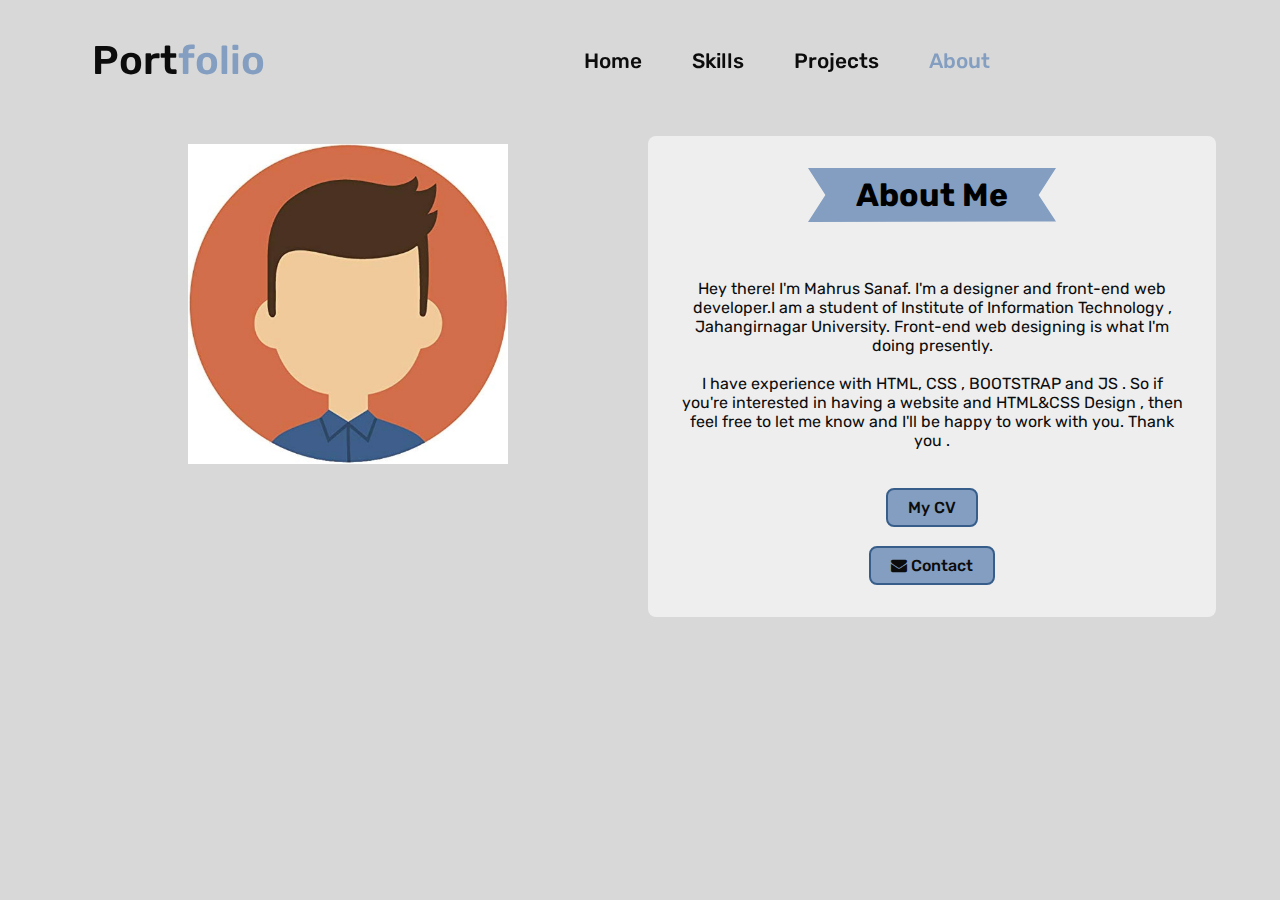
<file: templates/about.html>
<!DOCTYPE html>
<html lang="en">
<head>
    <meta charset="UTF-8">
    <meta name="viewport" content="width=device-width, initial-scale=1.0">
    <title>Portfolio</title>

    <link rel="stylesheet" href="/CSS/style.css">

    <!-- Code for font awesome cdn -->
    <link rel="stylesheet" href="https://cdnjs.cloudflare.com/ajax/libs/font-awesome/4.7.0/css/font-awesome.min.css">
    <!-- Code for font awesome cdn -->

    <!-- Code for bootstrap -->
    <!-- <link rel="stylesheet" href="https://cdn.jsdelivr.net/npm/bootstrap@4.6.2/dist/css/bootstrap.min.css" 
    integrity="sha384-xOolHFLEh07PJGoPkLv1IbcEPTNtaed2xpHsD9ESMhqIYd0nLMwNLD69Npy4HI+N" crossorigin="anonymous"> -->
    <!-- Code for bootstrap -->

    <!-- Code for google fonts -->
    <link rel="preconnect" href="https://fonts.googleapis.com">
    <link rel="preconnect" href="https://fonts.gstatic.com" crossorigin>
    <link href="https://fonts.googleapis.com/css2?family=Poppins:wght@300;400&family=Rubik:wght@300;400;500;600;700;800;900&display=swap" rel="stylesheet">
    <!-- Code for google fonts -->
</head>
<body>

    <header class="header">
        <a href="#" class="logo">Port<span>folio</span></a>
    
        <ul class="navbar">
            <li><a href="http://127.0.0.1:5500/index.html#home" >Home</a></li>
            <li><a href="http://127.0.0.1:5500/templates/skills.html">Skills</a></li>
            <li><a href="http://127.0.0.1:5500/templates/projects.html">Projects</a></li>
            <li><a href="http://127.0.0.1:5500/templates/about.html" class="active">About</a></li>
        </ul>
    
        <div class="menu-btn">
    
        </div>
    </header>

    <section class="about">
        <div class="box-container">
            <div class="box">
                <img src="/image/home-image-2.jpg">
            </div>

            <div class="box">
                <div class="info">
                    <h1><span>About Me</span></h1>
                <br>
                <br>
                <br>
                <p>
                    Hey there! I'm Mahrus Sanaf. I'm a designer and front-end web developer.I am a  student of Institute of Information Technology , Jahangirnagar University. Front-end web designing is what I'm doing presently.<br><br>
                    I have experience with HTML, CSS , BOOTSTRAP and JS . So if you're interested in having a website and HTML&CSS Design , then feel free to let me know and I'll be happy to work with you. Thank you .
                </p>
                <br>
                <br>

                <a href="#" class="btn">My CV</a><br><br>
                <a href="mailto:formyneed27@gmail.com" target="_blank" class="btn"><i class="fa fa-envelope"></i> Contact</a>
                </div>

            </div>

        </div>
    </section>

    <!-- <div class="contact">
        <p>Contact With Me</p>
        <div class="box">
           <a href="#" class="links"><i class="fa fa-phone"></i> +880 1778-853503</a>
           <a href="mailto:formyneed27@gmail.com" target="_blank" class="links"><i class="fa fa-envelope"></i> formyneed27@gmail.com</a>
           <a href="#" class="links"><i class="fa fa-map-marker"></i> Dhaka, Bangladesh</a>
        </div>
    </div> -->


    
</body>
</html>
</file>
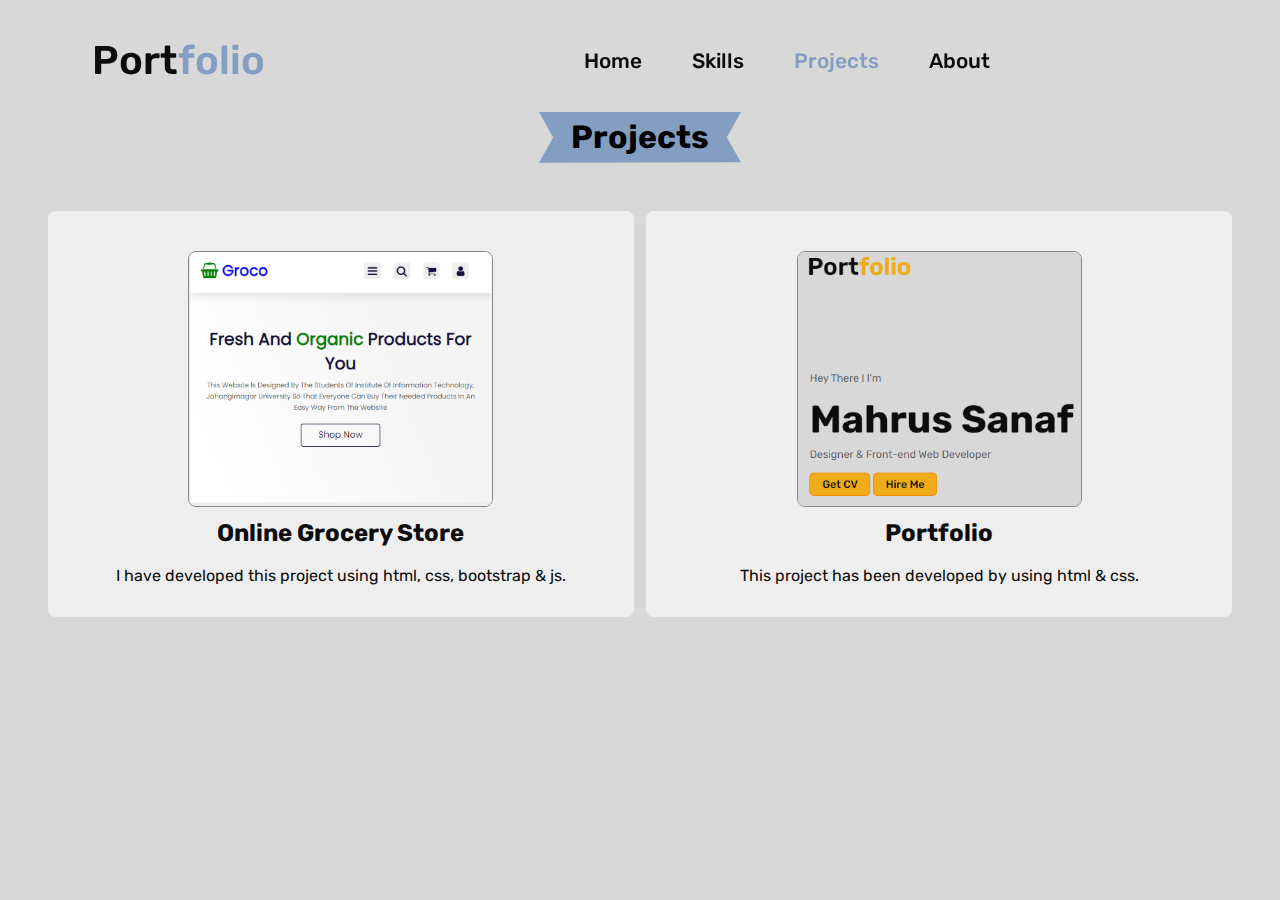
<file: templates/projects.html>
<!DOCTYPE html>
<html lang="en">
<head>
    <meta charset="UTF-8">
    <meta name="viewport" content="width=device-width, initial-scale=1.0">
    <title>Portfolio</title>

    <link rel="stylesheet" href="/CSS/style.css">

    <!-- Code for font awesome cdn -->
    <link rel="stylesheet" href="https://cdnjs.cloudflare.com/ajax/libs/font-awesome/4.7.0/css/font-awesome.min.css">
    <!-- Code for font awesome cdn -->

    <!-- Code for bootstrap -->
    <!-- <link rel="stylesheet" href="https://cdn.jsdelivr.net/npm/bootstrap@4.6.2/dist/css/bootstrap.min.css" 
    integrity="sha384-xOolHFLEh07PJGoPkLv1IbcEPTNtaed2xpHsD9ESMhqIYd0nLMwNLD69Npy4HI+N" crossorigin="anonymous"> -->
    <!-- Code for bootstrap -->

    <!-- Code for google fonts -->
    <link rel="preconnect" href="https://fonts.googleapis.com">
    <link rel="preconnect" href="https://fonts.gstatic.com" crossorigin>
    <link href="https://fonts.googleapis.com/css2?family=Poppins:wght@300;400&family=Rubik:wght@300;400;500;600;700;800;900&display=swap" rel="stylesheet">
    <!-- Code for google fonts -->
</head>
<body>

    <header class="header">
        <a href="#" class="logo">Port<span>folio</span></a>
    
        <ul class="navbar">
            <li><a href="http://127.0.0.1:5500/index.html#home" >Home</a></li>
            <li><a href="http://127.0.0.1:5500/templates/skills.html">Skills</a></li>
            <li><a  href="http://127.0.0.1:5500/templates/projects.html"class="active">Projects</a></li>
            <li><a href="http://127.0.0.1:5500/templates/about.html">About</a></li>
        </ul>
    
        <div class="menu-btn">
    
        </div>
    </header>


    <section class="project">
        <h1 class="heading"><span>Projects</span></h1>
        <div class="box-container">
            <div class="box">
                <a href="https://github.com/Sinthia-22/Grocery-Store"><img src="/image/project-1.PNG"></a> <br>
               <h3>Online Grocery Store</h3><br>
                <p>I have developed this project using html, css, bootstrap & js.</p>
            </div>

            <div class="box">
                <img src="/image/project-2.PNG"><br>
                <h3>Portfolio</h3><br>
                <p>This project has been developed by using html & css.</p>

            </div>
        </div>
    </section>

    
</body>
</html>
</file>
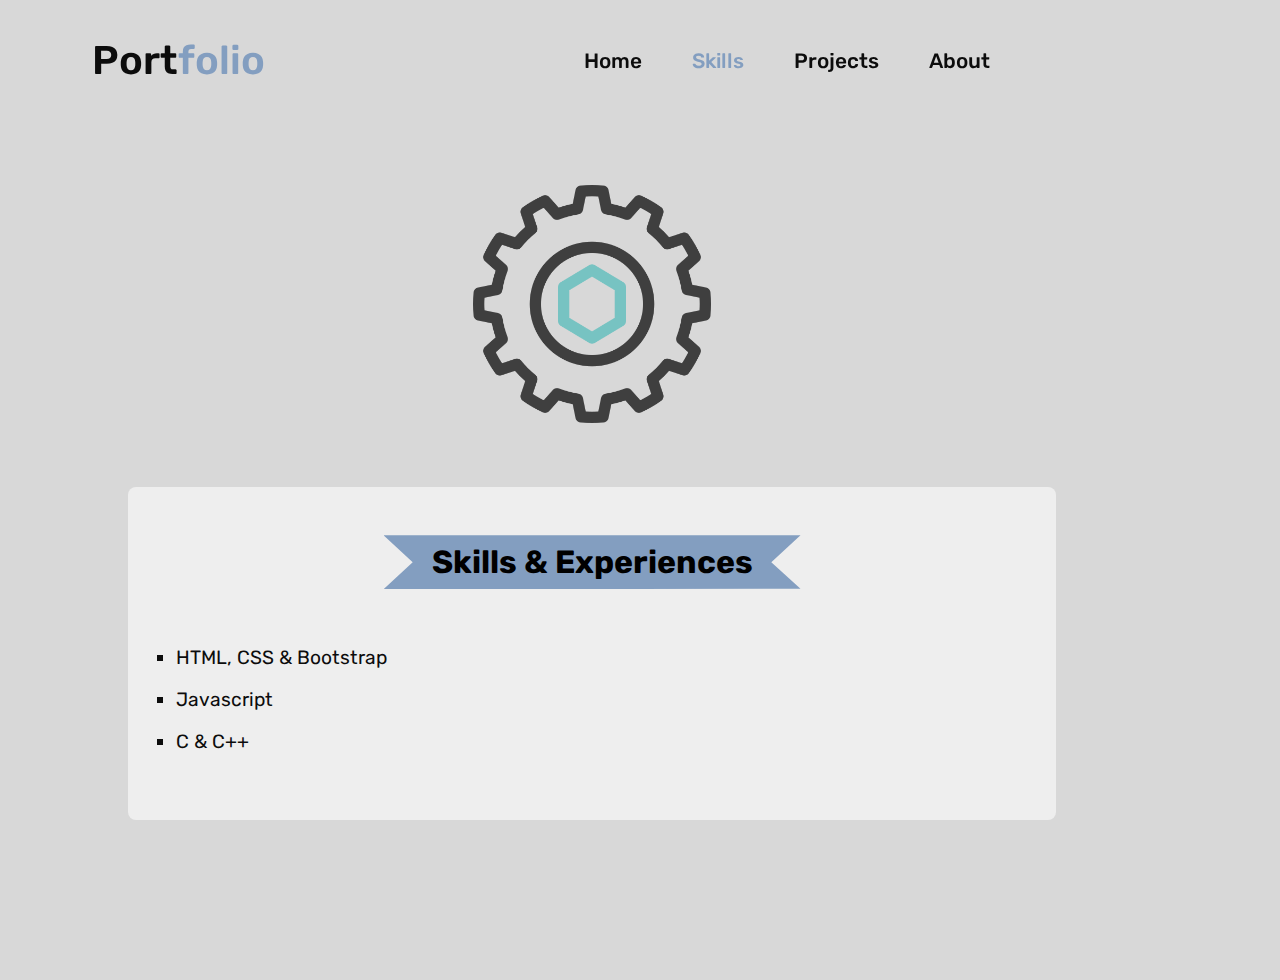
<file: templates/skills.html>
<!DOCTYPE html>
<html lang="en">
<head>
    <meta charset="UTF-8">
    <meta name="viewport" content="width=device-width, initial-scale=1.0">
    <title>Portfolio</title>

    <link rel="stylesheet" href="/CSS/style.css">

    <!-- Code for font awesome cdn -->
    <link rel="stylesheet" href="https://cdnjs.cloudflare.com/ajax/libs/font-awesome/4.7.0/css/font-awesome.min.css">
    <!-- Code for font awesome cdn -->

    <!-- Code for bootstrap -->
    <!-- <link rel="stylesheet" href="https://cdn.jsdelivr.net/npm/bootstrap@4.6.2/dist/css/bootstrap.min.css" 
    integrity="sha384-xOolHFLEh07PJGoPkLv1IbcEPTNtaed2xpHsD9ESMhqIYd0nLMwNLD69Npy4HI+N" crossorigin="anonymous"> -->
    <!-- Code for bootstrap -->

    <!-- Code for google fonts -->
    <link rel="preconnect" href="https://fonts.googleapis.com">
    <link rel="preconnect" href="https://fonts.gstatic.com" crossorigin>
    <link href="https://fonts.googleapis.com/css2?family=Poppins:wght@300;400&family=Rubik:wght@300;400;500;600;700;800;900&display=swap" rel="stylesheet">
    <!-- Code for google fonts -->

</head>
<body>

    <header class="header">
        <a href="#" class="logo">Port<span>folio</span></a>
    
        <ul class="navbar">
            <li><a href="http://127.0.0.1:5500/index.html#home" >Home</a></li>
            <li><a href="http://127.0.0.1:5500/templates/skills.html" class="active">Skills</a></li>
            <li><a  href="http://127.0.0.1:5500/templates/projects.html">Projects</a></li>
            <li><a href="http://127.0.0.1:5500/templates/about.html">About</a></li>
        </ul>
    
        <div class="menu-btn">
    
        </div>
    </header>


    <section class="skill">
        <div class="box-container">
            <div class="box">  
                <img src="/image/skill-2.png"><br><br>

            </div>

            <div class="box">
                <div class="info">
                    <h1><span>Skills & Experiences</span></h1>
                   <br>
                   <br>
                   <br>
                   <ul >
                    <li>HTML, CSS & Bootstrap</li><br>
                    <li>Javascript</li><br>
                    <li>C & C++</li><br>
                   </ul>
                  
                </div>

            </div>
            

            
        </div>
    </section>

    
</body>
</html>
</file>
<file: CSS/style.css>
*{
    padding: 0;
    margin: 0;
    box-sizing: border-box;
    font-family: 'Rubik', sans-serif;
    list-style: none;
    text-decoration: none;
}

:root{
    --bg-color: #d8d8d8;
    --text-color : #0c0c0c;
    --main-color: #839ec0;
    --big-font: 3rem;
    --p-font: 1rem;
    --box-shadow: 0 .5rem 1.5rem #799bc4;
}

html{
    /* font-size: 63%; */
    overflow-x: hidden;
    scroll-behavior: auto;
    scroll-padding-top: 7rem;
    
 }

body{
    background-color: var(--bg-color);
    color: var(--text-color);
    overflow-x: hidden;
}



header{
    position: fixed;
    top: 0;
    right: 0;
    width: 100%;
    z-index: 1000;
    display: flex;
    align-items: center;
    justify-content: space-between;
    padding: 32px ;
    transition: all ease .30s;
}


.heading
 {
    border: 0px solid rgb(250, 228, 35);
    text-align: center;
    padding: 5rem 0;
    padding-bottom: 2rem;
    font-size: 2rem;
 }

 .heading span 
 {
    background: var(--main-color);
    color: black;
    display: inline-block;
    padding: .4rem 2rem;
    clip-path: polygon(100% 0, 93% 50%, 100% 99%, 0% 100%, 7% 50%, 0% 0%);
 }





/* index.html section */

.logo{
    padding: 5px 60px ;
    color: var(--text-color);
    font-size: 40px;
    font-weight:550 ;
}

.logo span{
    color: var(--main-color);
}

.navbar{
    display: flex;
}

.navbar a{
    font-size: 1.3rem;
    font-weight: 500;
    color: var(--text-color);
    margin: 0 25px;
    transition: all ease .40s;
}

.navbar a:hover
{
    color: var(--main-color);
}

.navbar a.active {
     color: var(--main-color);
}


section{
    padding: 0 15%;
    padding-left: 6rem;
}

.home{
    position: relative;
    width: 100%;
    height: 100vh;
    display: flex;
    align-items: center;
    justify-content: space-between;
    gap: 30px;
}

.home-img{
    width: 600px;
    height: 600px;
   display: flex;
   justify-content: center;
    background-position: center;
    background-repeat: no-repeat;
    background-size:cover ;
    padding-top: 5rem;
    padding-bottom: 0rem;
    border: 0px solid;

    
}

.home-img img{
    border-radius: 50%;
}

.home-text {
    padding: 5px 25px;
    border: 0px solid white;
    /* border-radius: .5rem; */
    color: var(--text-color);
    /* font-weight: 500; */
    font-family: 'Gill Sans', 'Gill Sans MT', Calibri, 'Trebuchet MS', sans-serif ;
    font-size: 15px;
    text-transform: uppercase;
}

.home-text h1{
    font-size: var(--big-font);
    margin:20px 0;
}

.home-text p{
    font-size: var(--p-font);
    font-weight: 400;
    color: rgb(104, 92, 92);
    line-height: 8%;
    margin-bottom: 30px;
}

.btn{
    display: inline-block;
    padding: 8px 20px;
    background: var(--main-color);
    color: var(--text-color);
    border: 2px solid #375e8b;
    border-radius: .5rem;
    box-shadow: #eee;
    font-size: 16px;
    font-weight: 500;
    transition: all .5s ease-in-out ;
}


.btn:hover{
    transform: translateY(-3px) ;
    background: transparent;
    color: var(--main-color);
}

.share
{
    position: absolute;
    bottom: 6rem;
    Left: 7%;
    display: flex;
    align-items: center; 
}

.share p{
    font-size: 20px;
    color: var(--text-color);
    margin-right: 20px;
}

.social a{
    border: 2px solid #8a8988;
    border-radius: 50%;
    display: inline-flex;
    align-items: center;
    justify-content: center;
    height: 32px;
    width: 32px;
    /* box-shadow: #858383; */
    color: var(--text-color);
    background: #b4adad;
    font-size: 1rem;
    margin: 0 3px;
    transition: all 0.5s ease-in-out;

}

.social a:hover{
    transform: translateY(-3px) ;
    background: transparent;
    color: var(--main-color);
}

/* index.html section */


/* skill.html section  */

.skill .box-container
{
    border: 0px solid;
    /* border-radius:.5rem; */
    display: grid;
    grid-template-columns: repeat(auto-fit, minmax(30rem,1fr));
    gap: 1rem;
    padding: 10rem 2rem ;
}


.skill .box-container .box
{
    border: 0px solid blueviolet;
    border-radius:.5rem;
    /* padding: 2rem 1rem; */
    /* background: #fff; */
    text-align: center;
}


.skill .box-container .box img
{
    border: 0px solid;
    border-radius: .5rem;
    margin: .51rem 0;
    height: 17rem;
    width: 17rem;

}

.info span
{
    background: var(--main-color);
    color: black;
    display: inline-block;
    padding: .5rem 3rem;
    clip-path: polygon(100% 0, 93% 50%, 100% 99%, 0% 100%, 7% 50%, 0% 0%);
    
}

.skill .box-container .box .info
{
    border: 0px solid;
    border-radius: .5rem;
    background: #eee;
    padding: 3rem ;

}


.skill .box-container .box .info li
{
    border: 0px solid;
    font-size: 1.2rem;
    list-style-type: square;
    text-align:left;
}



/* skill.html section  */



/* projects.html section  */

.project
{
    border: 0px solid;
    padding: 2rem 2rem;
    /* scroll-behavior: auto; */
}

.project .heading 
{
    border: 0px solid rgb(14, 13, 13);
    color: black;
    /* padding: 5rem 0; */
}

.project .box-container
{
    border: 0px solid;
    /* border-radius:.5rem; */
    display: grid;
    grid-template-columns: repeat(auto-fit, minmax(30rem,1fr));
    gap: .8rem;
    padding: 1rem ;
}

.project .box-container .box
{
    border: 0px solid blueviolet;
    border-radius:.5rem;
    padding: 2rem 1rem;
    /* outline: #8a8988;
    outline-offset: -1rem; */
    text-align: center;
    background: #eee;
    transition: .3s linear;
}

.project .box-container .box:hover
{
    transform: translateY(-3px) ;
    box-shadow: var(--box-shadow)

}

.project .box-container .box img
{
    margin: .51rem 0;
    height: 16rem;
    border: 1px solid #8a8988;
    border-radius: .5rem;
}

.project .box-container .box h3
{
    color: #0c0c0c;
    font-size: 1.5rem;
}


/* projects.html section  */




/* about.html section */


.about {
    border: 0px solid black;
    padding: 2rem;
    scroll-behavior:inherit;
}

.about .box-container
{
    border: 0px solid;
    /* border-radius:.5rem; */
    display: grid;
    grid-template-columns: repeat(auto-fit, minmax(30rem,1fr));
    gap: 1rem;
    padding: 6.5rem 2rem ;
}


.about .box-container .box
{
    border: 0px solid blueviolet;
    border-radius:.5rem;
    /* padding: 2rem 1rem; */
    /* background: #fff; */
    text-align: center;
}


.about .box-container .box img
{
    margin: .51rem 0;
    height: 20rem;
}

.info span
{
    background: var(--main-color);
    color: black;
    display: inline-block;
    padding: .5rem 3rem;
    clip-path: polygon(100% 0, 93% 50%, 100% 99%, 0% 100%, 7% 50%, 0% 0%);
    
}

.about .box-container .box .info
{
    border: 0px solid;
    border-radius: .5rem;
    background: #eee;
    padding: 2rem;
}

/* about.html section */
</file>
